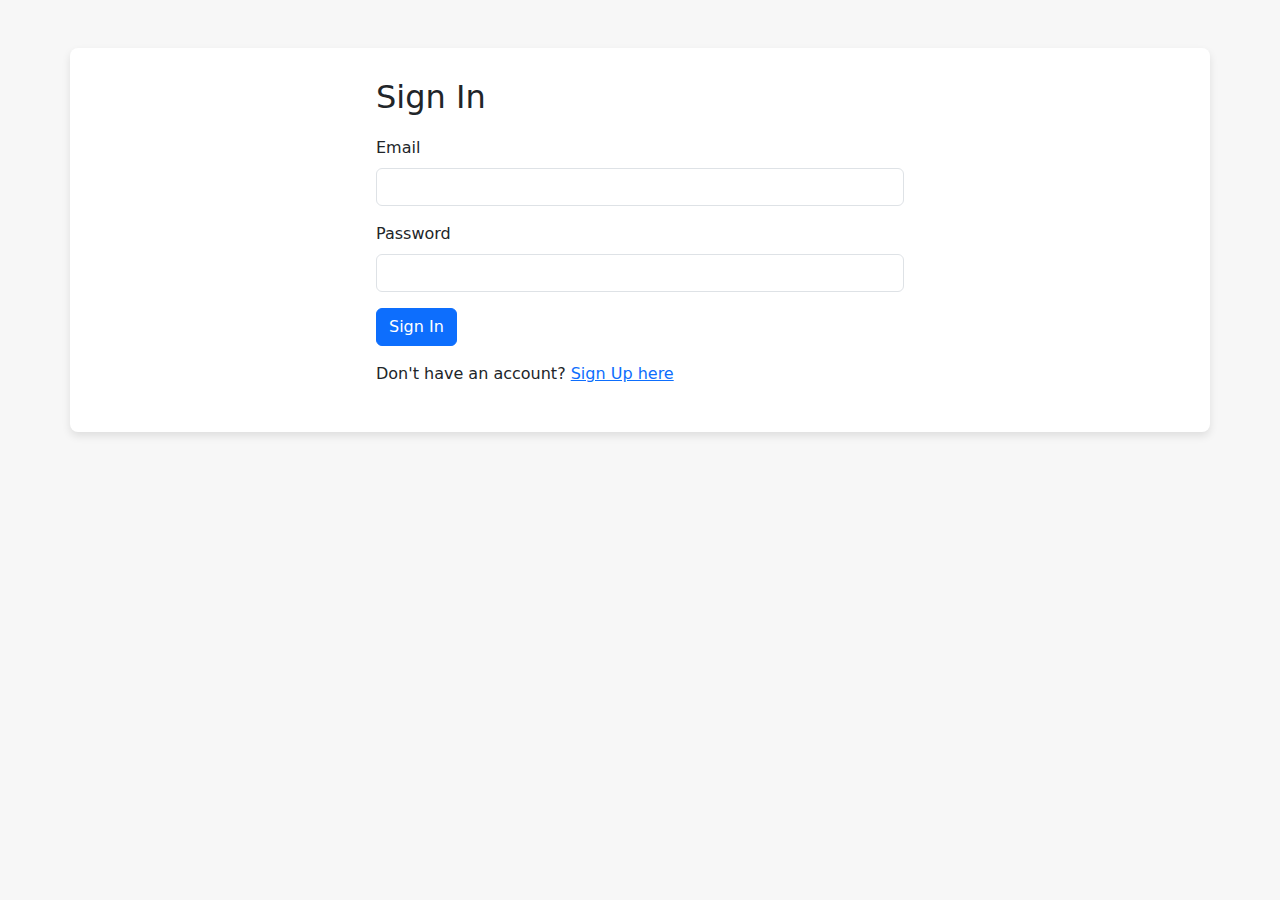
<file: sign.html>
<!DOCTYPE html>
<html lang="en">

<head>
    <meta charset="UTF-8">
    <meta name="viewport" content="width=device-width, initial-scale=1.0">
    <title>Store</title>
    <link href="https://cdn.jsdelivr.net/npm/bootstrap@5.3.0-alpha1/dist/css/bootstrap.min.css" rel="stylesheet">
    <link rel="stylesheet" href="./styles/styles.css">
</head>

<body>
    <div class="container mt-5">
        <div class="row">
            <div class="col-md-6 offset-md-3">

                
                <div id="signinFormDiv">
                    <h2>Sign In</h2>
                    <form id="signinForm">
                        <div class="mb-3">
                            <label for="signinEmail" class="form-label">Email</label>
                            <input type="email" class="form-control" id="signinEmail" required>
                        </div>
                        <div class="mb-3">
                            <label for="signinPassword" class="form-label">Password</label>
                            <input type="password" class="form-control" id="signinPassword" required>
                        </div>
                        <button type="submit" class="btn btn-primary">Sign In</button>
                        <div id="signinMessage" class="mt-3"></div>
                    </form>
                    <p class="mt-3">Don't have an account? <a href="#" id="switchToSignUp">Sign Up here</a></p>
                </div>

                
                <div id="signupFormDiv" style="display: none;">
                    <h2>Sign Up</h2>
                    <form id="signupForm">
                        <div class="mb-3">
                            <label for="signupName" class="form-label">Name</label>
                            <input type="text" class="form-control" id="signupName" required>
                        </div>
                        <div class="mb-3">
                            <label for="signupBirthDate" class="form-label">Birth Date</label>
                            <input type="date" class="form-control" id="signupBirthDate" required>
                        </div>
                        <div class="mb-3">
                            <label for="signupEmail" class="form-label">Email</label>
                            <input type="email" class="form-control" id="signupEmail" required>
                        </div>
                        <div class="mb-3">
                            <label for="signupPassword" class="form-label">Password</label>
                            <input type="password" class="form-control" id="signupPassword" required>
                        </div>
                        <button type="submit" class="btn btn-secondary">Sign Up</button>
                        <div id="signupMessage" class="mt-3"></div>
                    </form>
                    <p class="mt-3">Already have an account? <a href="#" id="switchToSignIn">Sign In here</a></p>
                </div>

            </div>
        </div>
    </div>

    <script src="./scripts/script.js"></script>
    <script>
        
        if (localStorage.getItem('currentUser')) {
            window.location.href = 'index.html';
        }
    </script>
</body>

</html>
</file>
<file: styles/styles.css>
body {
    background-color: #f7f7f7;
}

h2 {
    margin-bottom: 20px;
}

.container {
    background-color: white;
    padding: 30px;
    border-radius: 8px;
    box-shadow: 0 4px 8px rgba(0, 0, 0, 0.1);
}

#signupMessage,
#signinMessage {
    color: red;
}

p a {
    text-decoration: underline;
    color: #0d6efd;
}

p a:hover {
    color: #0056b3;
}
</file>
